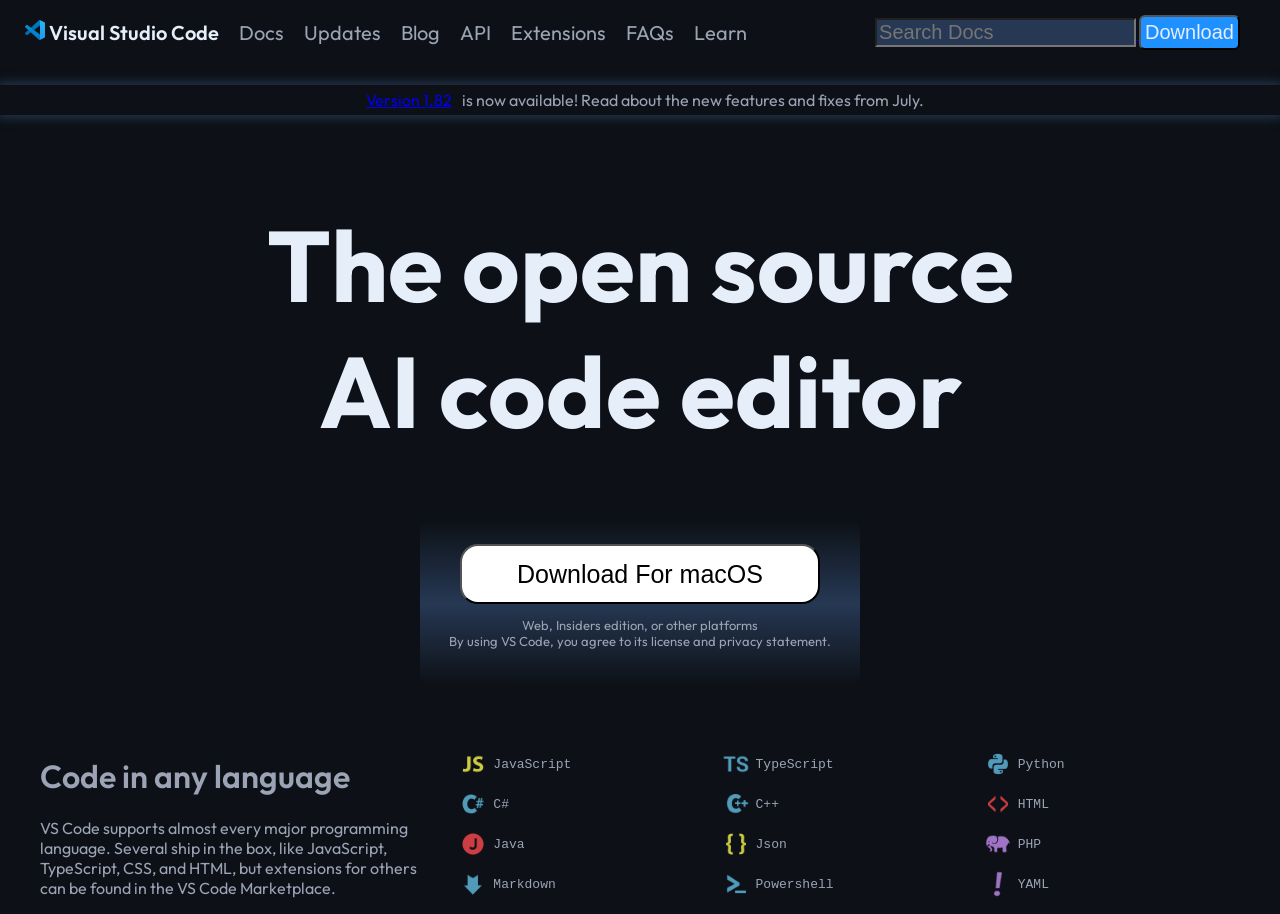
<file: index.html>
<!DOCTYPE html>
<html lang="en">
<head>
    <meta charset="UTF-8">
    <meta name="viewport" content="width=device-width, initial-scale=1.0">
    <title>6-vs-code-landing-page</title>
    <link rel="stylesheet" href="6-vs-code-landing-page.css">
    <link rel="preconnect" href="https://fonts.googleapis.com">
    <link rel="preconnect" href="https://fonts.gstatic.com" crossorigin>
    <link href="https://fonts.googleapis.com/css2?family=Outfit:wght@100..900&display=swap" rel="stylesheet">
</head>
<body>
    <header>
        <div id="topbar_container">
            <div id="topbar">
                <span>
                    <img src="images/vscode.png" alt="vscode">
                    <b>Visual Studio Code</b></span>
                    <a href="#">Docs</span> 
                    <a href="#">Updates</span> 
                    <a href="#">Blog</span> 
                    <a href="#">API</span> 
                    <a href="#">Extensions</span> 
                    <a href="#">FAQs</span>
                    <a href="#">Learn</span>
            </div>
            <div id="text-container">
                <input id="textbox" type="text" placeholder="Search Docs" >
                <button id="topbar-button">Download</button>
            </div>
            
        </div>
    </header>
    <br/>
        <div id="banner" >
            <a href="/">Version 1.82</a>is now available! Read about the new features and fixes from July.
        </div>
    </br>

    <div id="hero-container">
        <div id="hero-section">
            <h1>
                The open source <br>AI code editor
            </h1>
        </div>
        <div id="hero-button-container">
            <button id="hero-buttton">Download For macOS</button>
            <p>Web, Insiders edition, or other platforms <br>
            By using VS Code, you agree to its license and privacy statement.</p>
        </div>
    </div>

    <div id="container">    
        <div id="left">
            <h1>Code in any language</h1> 
            <P>VS Code supports almost every major programming
                language. Several ship in the box, like JavaScript,
                TypeScript, CSS, and HTML, but extensions for others
                can be found in the VS Code Marketplace.
            </P>

        </div>
        <div id="right">
            <div id="Grid">
                <div id="lang">
                    <img src="./images/language-js.png" alt="JavaScript">
                    <code>JavaScript</code>
                </div>
                <div id="lang">
                    <img src="images/language-ts.png" alt="TypeScript">
                    <code>TypeScript</code>
                </div>
                <div id="lang">
                    <img src="images/language-python.png" alt="Python">
                    <code>Python</code>
                </div>
                <div id="lang">
                    <img src="images/language-cs.png" alt="C#">
                    <code>C#</code>
                </div>
                <div id="lang">
                    <img src="images/language-cpp.png" alt="C++">
                    <code>C++</code>
                </div>
                <div id="lang">
                    <img src="images/language-html.png" alt="HTML">
                    <code>HTML</code>
                </div>
                <div id="lang">
                    <img src="images/language-java.png" alt="Java">
                    <code>Java</code>
                </div>
                <div id="lang">
                    <img src="images/language-json.png" alt="Json">
                    <code>Json</code>
                </div>
                <div id="lang">
                    <img src="images/language-php.png" alt="PHP">
                    <code>PHP</code>
                </div>
                <div id="lang">
                    <img src="images/language-markdown.png" alt="Markdown">
                    <code>Markdown</code>
                </div>
                <div id="lang">
                    <img src="images/language-powershell.png" alt="Powershell">
                    <code>Powershell</code>
                </div>
                <div id="lang">
                    <img src="images/language-yaml.png" alt="YAML">
                    <code>YAML</code>
                </div>
            </div>
        </div>
    </div>
</body>
</html>
</file>
<file: 6-vs-code-landing-page.css>
body{
    background-color: #0d1117;
    background: linear-gradient(#0d1117,#0d1117);
    color: #9ba3b4;
    padding:0;
    margin:0;
    font-family: outfit;
}
#topbar_container{
    display: flex;
    min-width: 100vw;
}

#topbar img{
    height: 20px;
    width: auto;
    justify-content: flex-start;
}
#topbar b{
    flex: 1;    
    font-weight: 600;
    color: #e6eefa;
}
#topbar a:hover{
    color: #e6eefa;
    cursor: pointer;
}
#topbar b:hover{
    color: #e6eefa;
    cursor: pointer;
   
}

#topbar a{
    color:#9ba3b4;
    text-decoration: none;
}
#topbar{
    flex:1;
    background-color: #0d1117;
    padding: 20px 20px;
    margin-left: 20px;
    width: 100vw;
    margin : 0px 5px;
    display: flex;
    justify-content: flex-start;
    gap: 20px;
    font-size: 20px;

}

#text-container{
    flex:1;
    padding: 5px 5px;
    margin : 10px 35px;
    justify-content: center;
}
#textbox{

    background-color: #263853;
    font-size: 20px;
    color: #e6eefa;
}


#banner{
    box-shadow: 0 0 10px 2px #263853;
    display: flex;
    justify-content: center;
    gap:10px;
    padding: 5px 5px;

}
#topbar-button {
    background-color: dodgerblue;
    color:#e6eefa;
    padding: 4px;
    border-radius: 6px;
    cursor: pointer;
    transition: box-shadow 0.3s ease-in-out;
    font-size: 20px;
    min-width: 60px;
    min-height: 20px;

}
#topbar-button:hover {
    text-shadow: 0 0 2px 2px ; /* outer border */
    cursor: pointer;
    background-color: #263853;
}


#hero-container{
    display: flex;
    flex-direction: column;
    align-items: center;
    text-align: center;
}


#hero-section{
    background-color: #0d1117;
    color: #e6eefa;
    font-size: 50px;
    font-weight: 500;
    text-wrap: balance;
}

#hero-button-container{
    display: flex;
    background-color: #263853;
    padding: 2px 10px;
    min-height: 160px;
    min-width: 420px;
    border-radius: 11px;
    justify-content: center;
    flex-direction: column;
    align-items: center;
    margin-bottom: 50px;
    background: linear-gradient(#0d1117,#263853,#0d1117);
    
}

#hero-buttton{
    font-size: 25px;
    min-width: 360px;
    min-height: 60px;
    background-color:white;
    color: black;
    border-radius: 18px;
    cursor: pointer;
    transition: box-shadow 0.3s ease-in-out;
}
#hero-buttton:hover{
    box-shadow: 0px 0 0px 5px white;
    border: 3px solid #0d1117;
    cursor: pointer;
}

#hero-button-container p{
    font-size: 13px;
}
#container{
    display: flex;
    width: 1200px;
    margin: 0 auto;
    justify-content: center;
    align-items: center;
    gap: 20px;
}

#left{
    flex: 1;

}

#left h1{
    font-weight: 600;
}
#right{
    flex: 2;
}

#Grid{
    display: grid;
    grid-template-columns: 1fr 1fr 1fr;

    
}

#lang img{
    height: 40px;
    width: 40px;
}

#lang{
    display: flex;
    justify-content: flex-start;
    align-items: center;
    gap: 0px;
    padding: 0;
}
</file>
